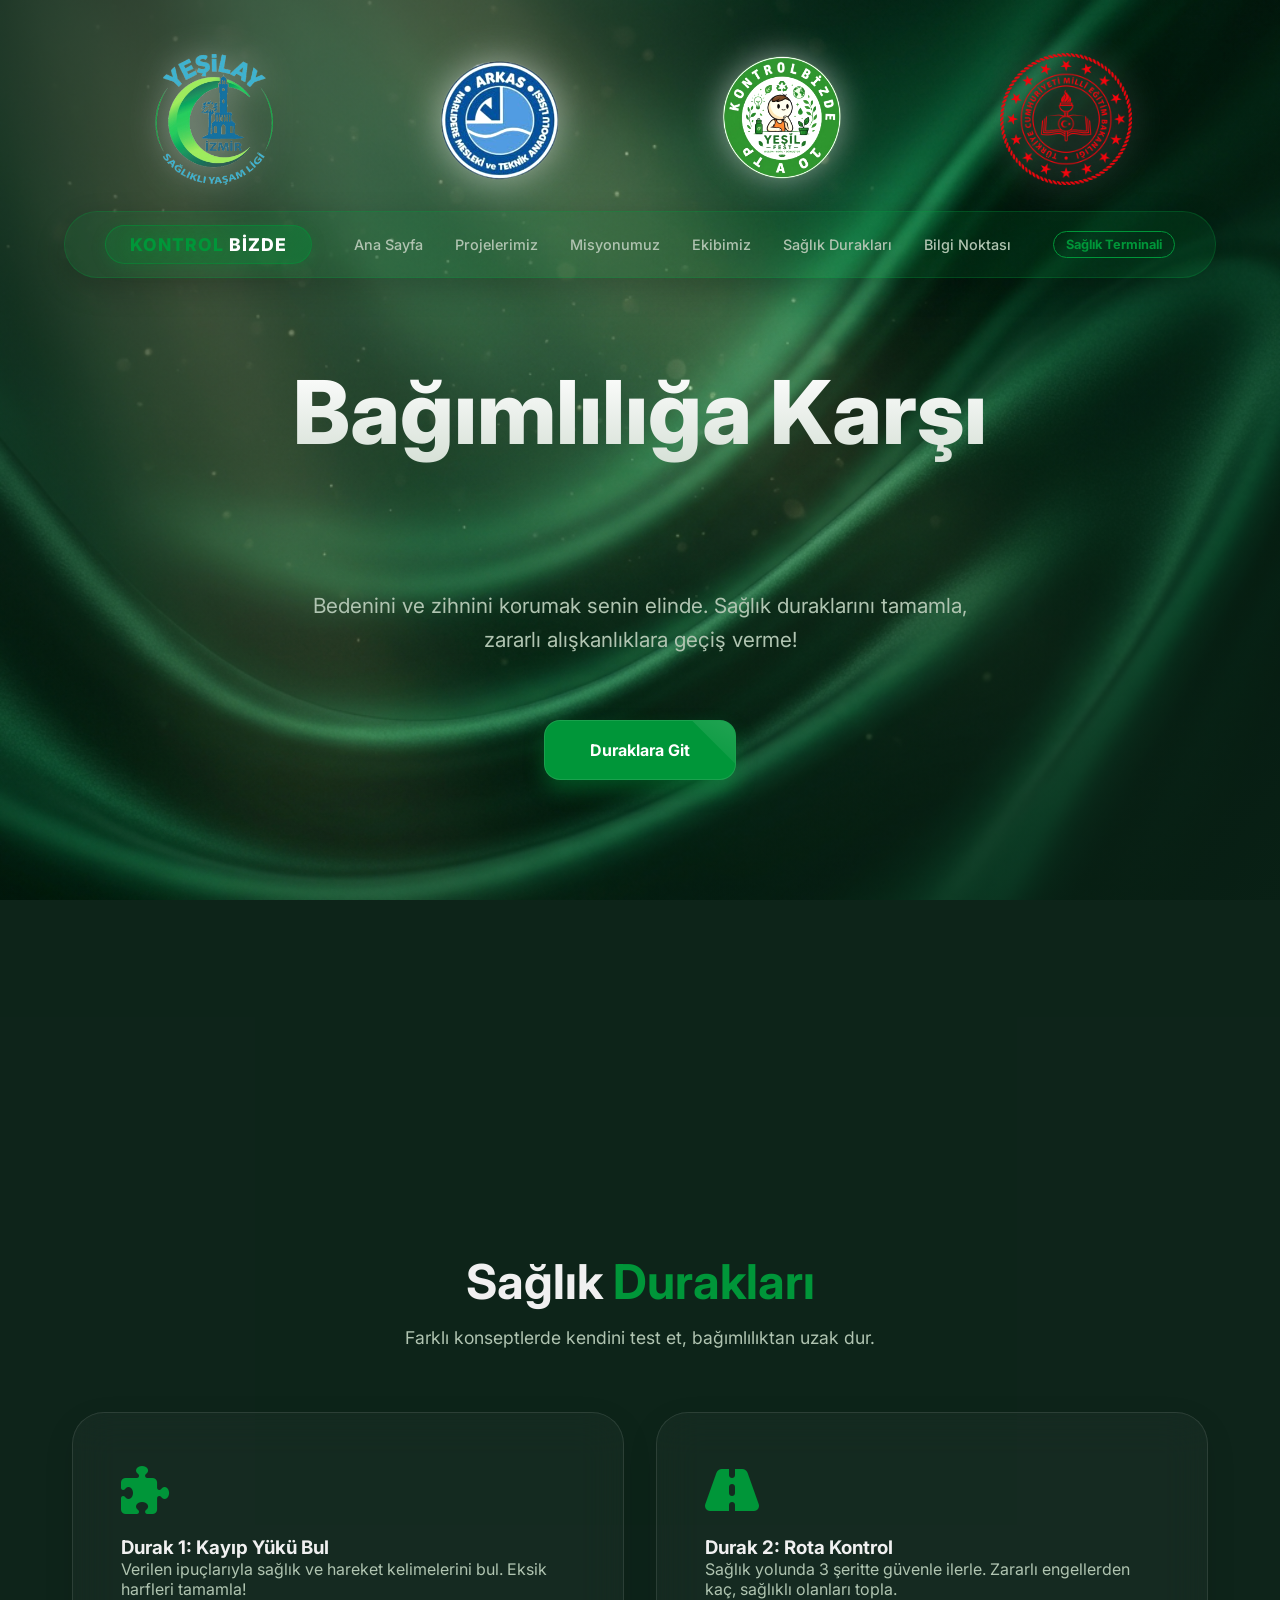
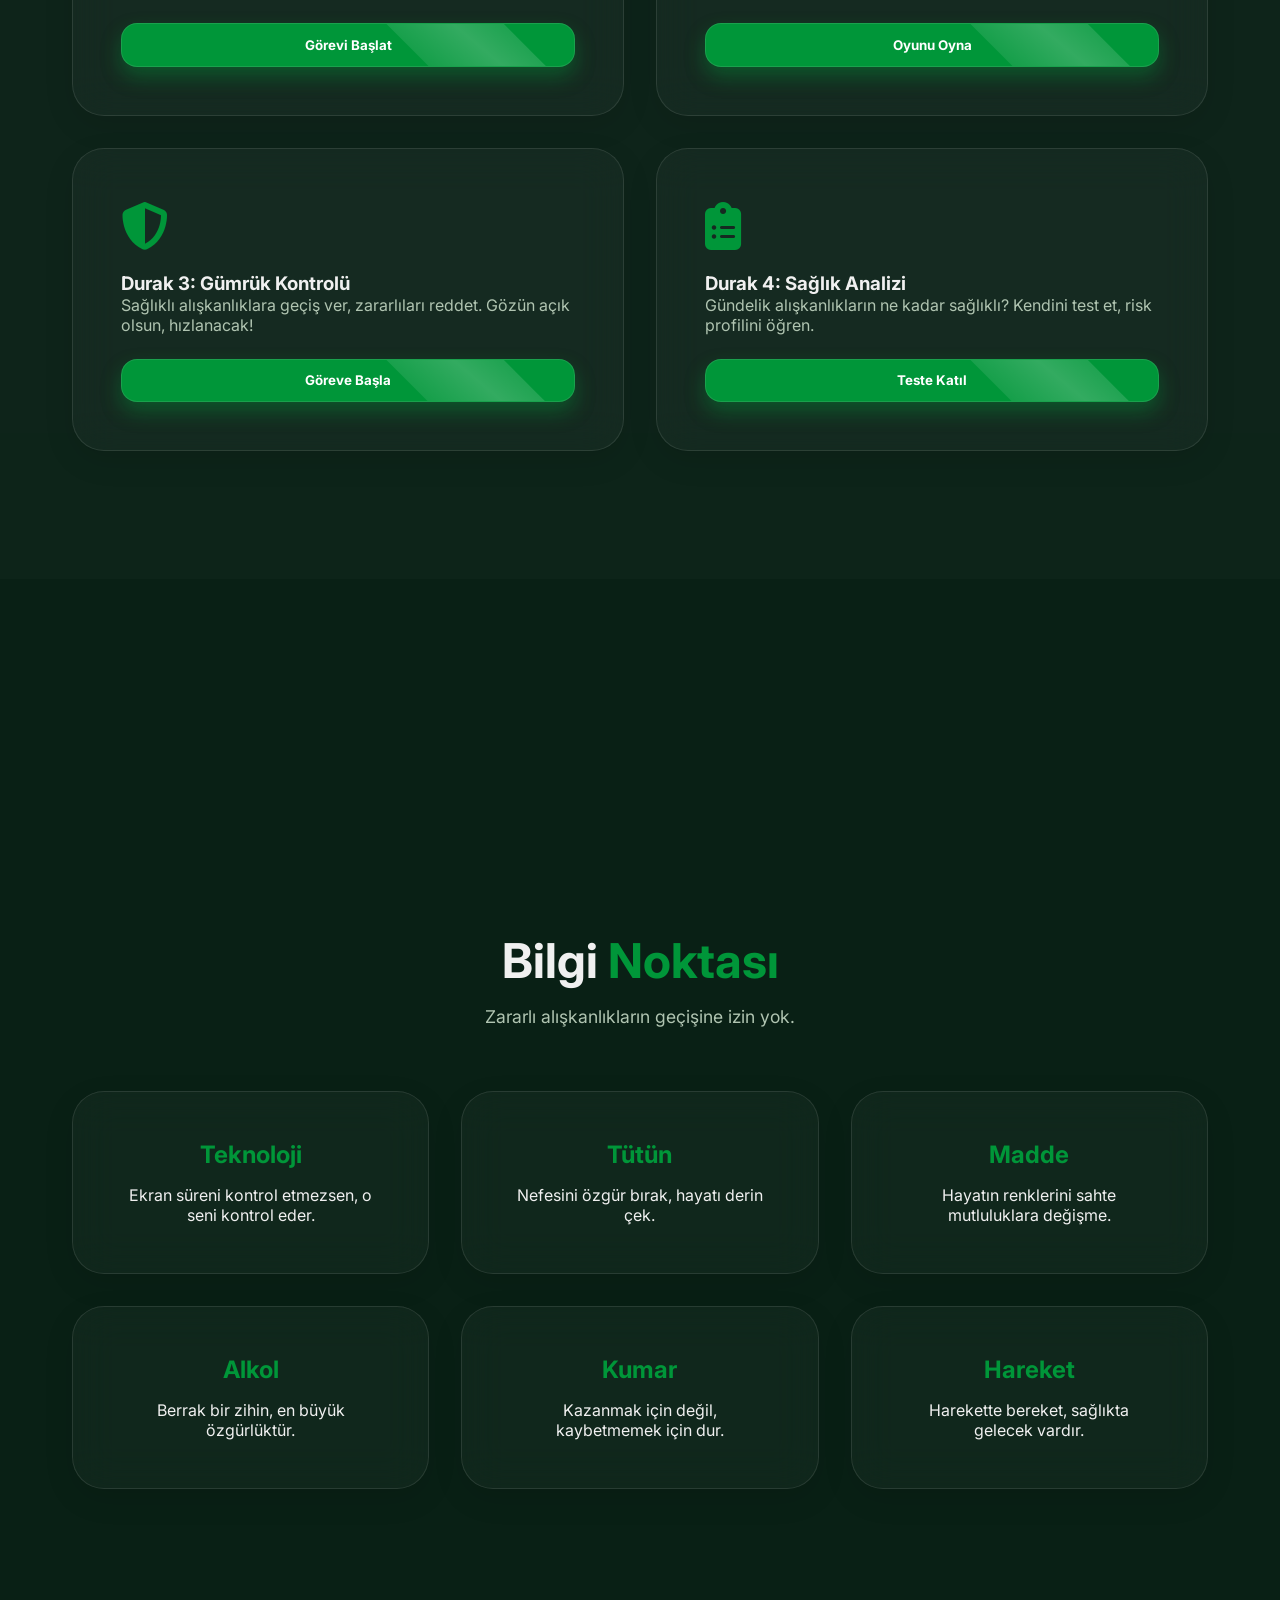
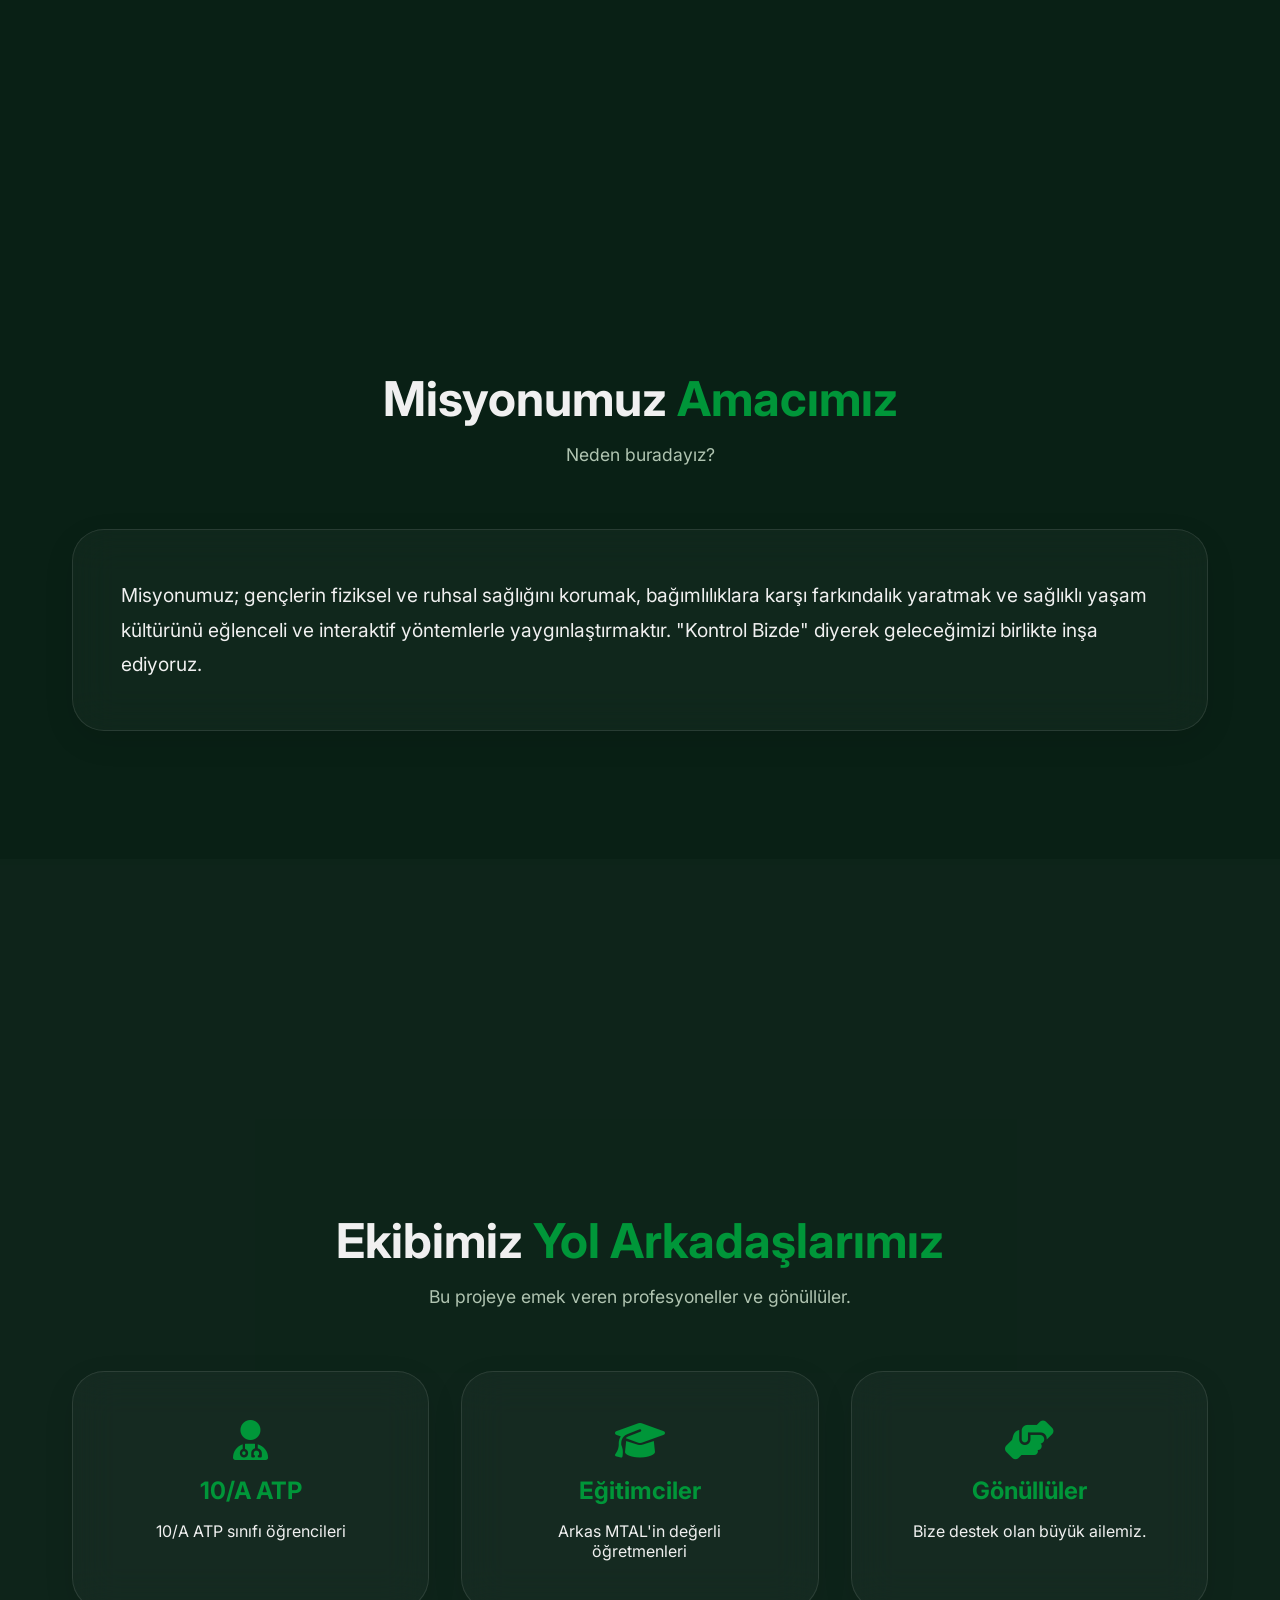
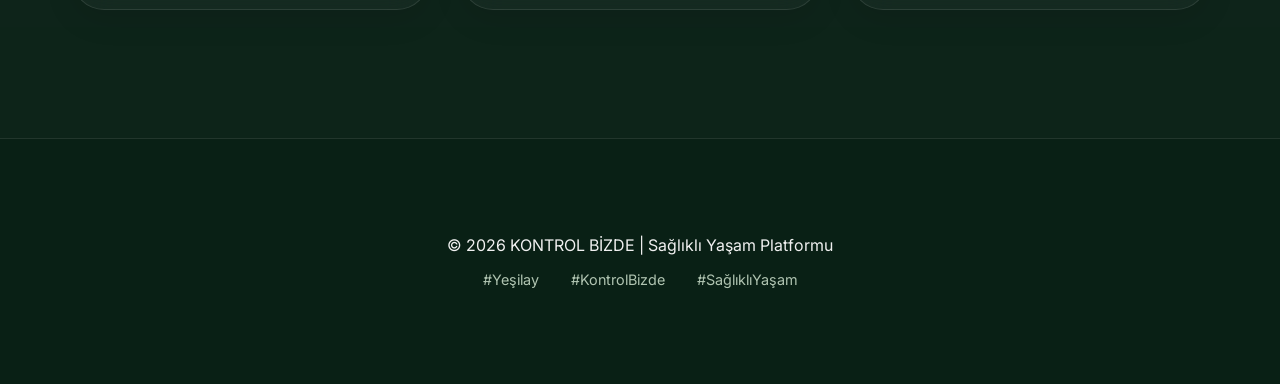
<file: index.html>
<!DOCTYPE html>
<html lang="tr">

<head>
    <meta charset="UTF-8">
    <meta name="viewport" content="width=device-width, initial-scale=1.0">
    <title>Kontrol Bizde | Sağlık Terminali</title>
    <link rel="stylesheet" href="https://cdnjs.cloudflare.com/ajax/libs/font-awesome/6.4.0/css/all.min.css">
    <link rel="stylesheet" href="style.css?v=6">
</head>

<body>
    <div class="bg-blobs">
        <div class="blob"></div>
        <div class="blob"></div>
    </div>
    
    <!-- Preload FontAwesome for Canvas -->
    <div style="font-family: 'Font Awesome 6 Free'; font-weight: 900; display: none;">&nbsp;</div>

    <div id="main-ui">
        <!-- Fixed Main Header with Frosted Effect -->
        <header class="main-header">
            <div class="top-logos">
                <a href="https://izmirsaglikliyasamligi.com" target="_blank" class="logo-circle" title="Yeşilay"><img src="logolar/yesilayLogo.png" alt="Yeşilay"></a>
                <a href="https://arkasnarlideremtal.meb.k12.tr" target="_blank" class="logo-circle" title="Arkas"><img src="logolar/arkasMtalLogo.png" alt="Arkas"></a>
                <a href="projelerimiz.html" class="logo-circle" title="Kontrol Bizde"><img src="logolar/kontrolBizdeLogo.png" alt="Kontrol Bizde"></a>
                <a href="https://www.meb.gov.tr" target="_blank" class="logo-circle" title="Milli Eğitim"><img src="logolar/mebLogo.png" alt="MEB"></a>
            </div>

            <nav class="navbar">
                <div class="container nav-content">
                    <div class="logo-wrapper">
                        <div class="logo"><span>KONTROL</span> BİZDE</div>
                    </div>
                    <ul class="nav-links">
                        <li><a href="#home">Ana Sayfa</a></li>
                        <li><a href="projelerimiz.html">Projelerimiz</a></li>
                        <li><a href="#mission">Misyonumuz</a></li>
                        <li><a href="#team">Ekibimiz</a></li>
                        <li><a href="#stations">Sağlık Durakları</a></li>
                        <li><a href="#info">Bilgi Noktası</a></li>
                    </ul>
                    <div class="mobile-menu-btn">
                        <i class="fas fa-bars"></i>
                    </div>
                    <div class="school-tag">Sağlık Terminali</div>
                </div>
            </nav>
        </header>

        <section id="home" class="hero">
            <div class="container">
                <h1>Bağımlılığa Karşı<br><span>Sağlıklı Harekete Katıl!</span></h1>
                <p>Bedenini ve zihnini korumak senin elinde. Sağlık duraklarını tamamla, zararlı alışkanlıklara geçiş
                    verme!</p>
                <div class="hero-btns">
                    <a href="#stations" class="btn btn-primary active-pulse" onclick="playSound('click')">Duraklara
                        Git</a>
                </div>
            </div>
        </section>

        <section id="stations" class="section bg-alt">
            <div class="container">
                <div class="section-header">
                    <h2>Sağlık <span>Durakları</span></h2>
                    <p>Farklı konseptlerde kendini test et, bağımlılıktan uzak dur.</p>
                </div>
                <div class="grid-2">
                    <div class="card glass">
                        <div class="icon" style="font-size: 3rem; margin-bottom: 1rem; color: var(--primary);"><i
                                class="fa-solid fa-puzzle-piece"></i></div>
                        <h3>Durak 1: Kayıp Yükü Bul</h3>
                        <p style="margin-bottom: 1.5rem; color: var(--text-muted);">Verilen ipuçlarıyla sağlık ve
                            hareket kelimelerini bul. Eksik harfleri tamamla!</p>
                        <button onclick="startGame('puzzle')" class="btn btn-primary"
                            style="padding: 0.8rem 1.5rem; width: 100%;">Görevi Başlat</button>
                    </div>
                    <div class="card glass">
                        <div class="icon" style="font-size: 3rem; margin-bottom: 1rem; color: var(--primary);"><i
                                class="fa-solid fa-road"></i></div>
                        <h3>Durak 2: Rota Kontrol</h3>
                        <p style="margin-bottom: 1.5rem; color: var(--text-muted);">Sağlık yolunda 3 şeritte güvenle
                            ilerle. Zararlı engellerden kaç, sağlıklı olanları topla.</p>
                        <button onclick="startGame('route')" class="btn btn-primary"
                            style="padding: 0.8rem 1.5rem; width: 100%;">Oyunu Oyna</button>
                    </div>
                    <div class="card glass">
                        <div class="icon" style="font-size: 3rem; margin-bottom: 1rem; color: var(--primary);"><i
                                class="fa-solid fa-shield-halved"></i></div>
                        <h3>Durak 3: Gümrük Kontrolü</h3>
                        <p style="margin-bottom: 1.5rem; color: var(--text-muted);">Sağlıklı alışkanlıklara geçiş ver,
                            zararlıları reddet. Gözün açık olsun, hızlanacak!</p>
                        <button onclick="startGame('customs')" class="btn btn-primary"
                            style="padding: 0.8rem 1.5rem; width: 100%;">Göreve Başla</button>
                    </div>
                    <div class="card glass">
                        <div class="icon" style="font-size: 3rem; margin-bottom: 1rem; color: var(--primary);"><i
                                class="fa-solid fa-clipboard-list"></i></div>
                        <h3>Durak 4: Sağlık Analizi</h3>
                        <p style="margin-bottom: 1.5rem; color: var(--text-muted);">Gündelik alışkanlıkların ne kadar
                            sağlıklı? Kendini test et, risk profilini öğren.</p>
                        <button onclick="startGame('quiz')" class="btn btn-primary"
                            style="padding: 0.8rem 1.5rem; width: 100%;">Teste Katıl</button>
                    </div>
                </div>
            </div>
        </section>

        <section id="info" class="section">
            <div class="container">
                <div class="section-header">
                    <h2>Bilgi <span>Noktası</span></h2>
                    <p>Zararlı alışkanlıkların geçişine izin yok.</p>
                </div>
                <div class="info-grid">
                    <div class="info-card glass" onclick="showInfo('tech')">
                        <h4>Teknoloji</h4>
                        <p>Ekran süreni kontrol etmezsen, o seni kontrol eder.</p>
                    </div>
                    <div class="info-card glass" onclick="showInfo('tobacco')">
                        <h4>Tütün</h4>
                        <p>Nefesini özgür bırak, hayatı derin çek.</p>
                    </div>
                    <div class="info-card glass" onclick="showInfo('substance')">
                        <h4>Madde</h4>
                        <p>Hayatın renklerini sahte mutluluklara değişme.</p>
                    </div>
                    <div class="info-card glass" onclick="showInfo('alcohol')">
                        <h4>Alkol</h4>
                        <p>Berrak bir zihin, en büyük özgürlüktür.</p>
                    </div>
                    <div class="info-card glass" onclick="showInfo('gambling')">
                        <h4>Kumar</h4>
                        <p>Kazanmak için değil, kaybetmemek için dur.</p>
                    </div>
                    <div class="info-card glass" onclick="showInfo('movement')">
                        <h4>Hareket</h4>
                        <p>Harekette bereket, sağlıkta gelecek vardır.</p>
                    </div>
                </div>
            </div>
        </section>

        <!-- Projelerimiz Artık Modal Olarak Çalışıyor, Buradan Kaldırıldı -->


        <section id="mission" class="section">
            <div class="container">
                <div class="section-header">
                    <h2>Misyonumuz <span>Amacımız</span></h2>
                    <p>Neden buradayız?</p>
                </div>
                <div class="glass">
                    <p style="font-size: 1.2rem; line-height: 1.8;">Misyonumuz; gençlerin fiziksel ve ruhsal sağlığını
                        korumak, bağımlılıklara karşı farkındalık yaratmak ve sağlıklı yaşam kültürünü eğlenceli ve
                        interaktif yöntemlerle yaygınlaştırmaktır. "Kontrol Bizde" diyerek geleceğimizi birlikte inşa
                        ediyoruz.</p>
                </div>
            </div>
        </section>

        <section id="team" class="section bg-alt">
            <div class="container">
                <div class="section-header">
                    <h2>Ekibimiz <span>Yol Arkadaşlarımız</span></h2>
                    <p>Bu projeye emek veren profesyoneller ve gönüllüler.</p>
                </div>
                <div class="info-grid">
                    <div class="glass info-card">
                        <i class="fas fa-user-md"
                            style="font-size: 2.5rem; color: var(--primary); margin-bottom: 1rem;"></i>
                        <h4>10/A ATP</h4>
                        <p>10/A ATP sınıfı öğrencileri</p>
                    </div>
                    <div class="glass info-card">
                        <i class="fas fa-graduation-cap"
                            style="font-size: 2.5rem; color: var(--primary); margin-bottom: 1rem;"></i>
                        <h4>Eğitimciler</h4>
                        <p>Arkas MTAL'in değerli öğretmenleri</p>
                    </div>
                    <div class="glass info-card">
                        <i class="fas fa-hands-helping"
                            style="font-size: 2.5rem; color: var(--primary); margin-bottom: 1rem;"></i>
                        <h4>Gönüllüler</h4>
                        <p>Bize destek olan büyük ailemiz.</p>
                    </div>
                </div>
            </div>
        </section>

        <footer class="footer">
            <div class="container">
                <p>&copy; 2026 KONTROL BİZDE | Sağlıklı Yaşam Platformu</p>
                <div class="social-links">
                    <span>#Yeşilay</span> <span>#KontrolBizde</span> <span>#SağlıklıYaşam</span>
                </div>
            </div>
        </footer>
    </div>

    <!-- Game Container Overlay -->
    <div id="game-container">
        <div class="game-header">
            <div class="logo" style="font-size: 1.2rem;"><span>SAĞLIK</span> TERMİNALİ</div>
            <div class="score-board" id="score-wrapper">
                <div id="game-stats" class="game-stats-container">
                    <div class="stat-item">SKOR: <span id="current-score" class="pulse-text">0</span></div>
                    <div id="lives-wrapper" class="stat-item lives-item" style="display: none;">CAN: <span id="current-lives">3</span></div>
                </div>
            </div>
            <button class="btn btn-exit" onclick="exitGame()">Çıkış Yap</button>
        </div>

        <div class="game-content-area">
            <!-- CANVAS GAMES (Route & Customs) -->
            <canvas id="gameCanvas"></canvas>

            <!-- QUIZ GAME (Assessment) -->
            <div id="quiz-container" class="glass-panel" style="display: none;">
                <div class="timer-wrap">
                    <div id="quiz-progress-fill"></div>
                </div>
                <div class="quiz-header">
                    <span id="quiz-progress-text">Soru 1/5</span>
                </div>
                <h2 id="quiz-question">Soru Metni</h2>
                <div id="quiz-options" class="quiz-grid"></div>
            </div>

            <!-- PUZZLE GAME (Hangman Style) -->
            <div id="puzzle-container" class="glass-panel" style="display: none;">
                <h2>Kayıp Yükü Bul</h2>
                <p id="puzzle-clue"
                    style="color: var(--accent); margin-bottom: 1rem; font-size: 1.4rem; font-style: italic;">İpucu
                    buraya gelecek</p>

                <div
                    style="display: flex; justify-content: center; align-items: center; gap: 2rem; margin-bottom: 2rem;">
                    <div id="puzzle-lives" style="color: var(--danger); font-size: 1.8rem; font-weight: 800;">Kalan Hak:
                        5</div>
                    <button class="btn btn-hint" onclick="getPuzzleHint()">Harf Al (20 Puan)</button>
                </div>

                <div id="puzzle-target" class="puzzle-target-area"></div>
                <div id="puzzle-keyboard" class="puzzle-keyboard"></div>
            </div>
        </div>

        <div id="game-overlay" class="glass-panel overlay-panel" style="display: none;">
            <h2 id="overlay-title" style="font-size: 2.5rem; margin-bottom: 1rem; color: var(--text-main);">Görev
                Tamamlandı</h2>
            <div id="overlay-msg"
                style="margin-bottom: 2rem; font-size: 1.2rem; color: var(--text-muted); line-height: 1.6;">Skorun: 0
            </div>
            <button class="btn btn-primary" onclick="restartGame()"
                style="font-size: 1.1rem; padding: 1rem 3rem;">Tekrar Dene</button>
        </div>
    </div>

    <!-- Error Flash overlay for puzzle -->
    <div id="error-flash"
        style="display: none; position: fixed; top: 0; left: 0; width: 100%; height: 100%; background: rgba(255,0,0,0.3); z-index: 999; pointer-events: none;">
    </div>

    <!-- Site Modal (Unified Internal Messaging) -->
    <div id="modal-backdrop"
        style="display: none; position: fixed; top: 0; left: 0; width: 100%; height: 100%; background: rgba(0,0,0,0.6); z-index: 1999; backdrop-filter: blur(5px);"
        onclick="closeModal()"></div>
    <div id="site-modal" class="glass-panel overlay-panel"
        style="display: none; z-index: 2000; position: fixed; text-align: center; max-width: 500px;">
        <div id="modal-icon" style="font-size: 3.5rem; color: var(--primary); margin-bottom: 1.5rem;"><i
                class="fa-solid fa-circle-info"></i></div>
        <h2 id="modal-title" style="font-size: 2.2rem; margin-bottom: 1rem; color: var(--text-main); font-weight: 800;">
            Başlık</h2>
        <div id="modal-desc"
            style="font-size: 1.2rem; color: var(--text-muted); line-height: 1.6; margin-bottom: 2.5rem;">Açıklama</div>
        <button id="modal-btn" class="btn btn-primary" onclick="closeModal()"
            style="width: 100%; font-size: 1.1rem;">Anladım</button>
    </div>

    <!-- Orientation Warning for Mobile Devices -->
    <div id="orientation-warning">
        <div class="warning-content">
            <i class="fa-solid fa-rotate rotate-animation"></i>
            <h3>Cihazınızı Döndürün</h3>
            <p>Oyunları oynamak için lütfen telefonunuzu yatay (landscape) konuma getirin.</p>
        </div>
    </div>

    <script src="app.js?v=6"></script>
</body>

</html>
</file>
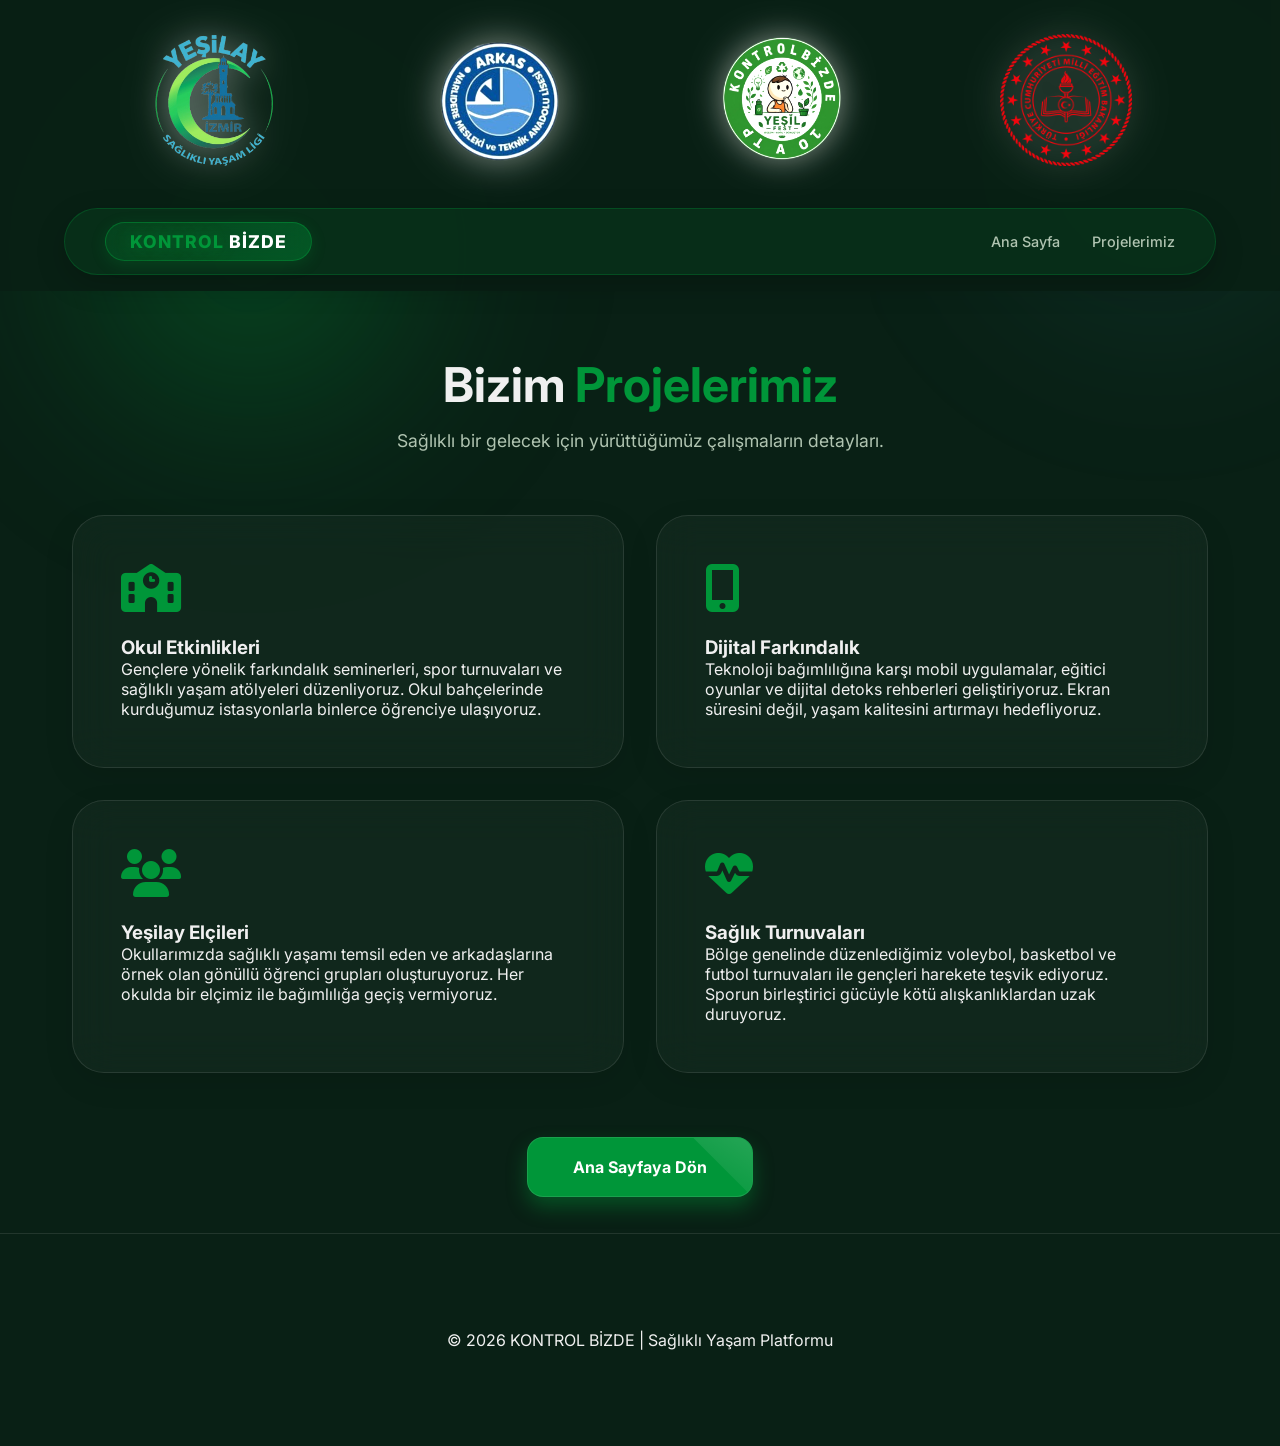
<file: projelerimiz.html>
<!DOCTYPE html>
<html lang="tr">
<head>
    <meta charset="UTF-8">
    <meta name="viewport" content="width=device-width, initial-scale=1.0">
    <title>Projelerimiz | Kontrol Bizde</title>
    <link rel="stylesheet" href="https://cdnjs.cloudflare.com/ajax/libs/font-awesome/6.4.0/css/all.min.css">
    <link rel="stylesheet" href="style.css">
</head>
<body>
    <div class="bg-blobs">
        <div class="blob"></div>
        <div class="blob"></div>
    </div>

    <header class="main-header" style="position: relative; top: 0; background: rgba(9, 32, 21, 0.95);">
        <div class="top-logos">
            <a href="https://izmirsaglikliyasamligi.com" target="_blank" class="logo-circle" title="Yeşilay"><img src="logolar/yesilayLogo.png" alt="Yeşilay"></a>
            <a href="https://arkasnarlideremtal.meb.k12.tr" target="_blank" class="logo-circle" title="Arkas"><img src="logolar/arkasMtalLogo.png" alt="Arkas"></a>
            <a href="index.html" class="logo-circle" title="Kontrol Bizde"><img src="logolar/kontrolBizdeLogo.png" alt="Kontrol Bizde"></a>
            <a href="https://www.meb.gov.tr" target="_blank" class="logo-circle" title="Milli Eğitim"><img src="logolar/mebLogo.png" alt="MEB"></a>
        </div>
        <nav class="navbar" style="margin-top: 1rem;">
            <div class="container nav-content">
                <div class="logo-wrapper">
                    <a href="index.html" style="text-decoration: none;"><div class="logo"><span>KONTROL</span> BİZDE</div></a>
                </div>
                <ul class="nav-links">
                    <li><a href="index.html">Ana Sayfa</a></li>
                    <li><a href="projelerimiz.html" class="active">Projelerimiz</a></li>
                </ul>
                <div class="mobile-menu-btn">
                    <i class="fas fa-bars"></i>
                </div>
            </div>
        </nav>
    </header>

    <main class="container" style="padding-top: 4rem;">
        <div class="section-header">
            <h2>Bizim <span>Projelerimiz</span></h2>
            <p>Sağlıklı bir gelecek için yürüttüğümüz çalışmaların detayları.</p>
        </div>

        <div class="grid-2">
            <div class="glass">
                <i class="fas fa-school" style="font-size: 3rem; color: var(--primary); margin-bottom: 1.5rem;"></i>
                <h3>Okul Etkinlikleri</h3>
                <p>Gençlere yönelik farkındalık seminerleri, spor turnuvaları ve sağlıklı yaşam atölyeleri düzenliyoruz. Okul bahçelerinde kurduğumuz istasyonlarla binlerce öğrenciye ulaşıyoruz.</p>
            </div>
            <div class="glass">
                <i class="fas fa-mobile-alt" style="font-size: 3rem; color: var(--primary); margin-bottom: 1.5rem;"></i>
                <h3>Dijital Farkındalık</h3>
                <p>Teknoloji bağımlılığına karşı mobil uygulamalar, eğitici oyunlar ve dijital detoks rehberleri geliştiriyoruz. Ekran süresini değil, yaşam kalitesini artırmayı hedefliyoruz.</p>
            </div>
            <div class="glass">
                <i class="fas fa-users" style="font-size: 3rem; color: var(--primary); margin-bottom: 1.5rem;"></i>
                <h3>Yeşilay Elçileri</h3>
                <p>Okullarımızda sağlıklı yaşamı temsil eden ve arkadaşlarına örnek olan gönüllü öğrenci grupları oluşturuyoruz. Her okulda bir elçimiz ile bağımlılığa geçiş vermiyoruz.</p>
            </div>
            <div class="glass">
                <i class="fas fa-heartbeat" style="font-size: 3rem; color: var(--primary); margin-bottom: 1.5rem;"></i>
                <h3>Sağlık Turnuvaları</h3>
                <p>Bölge genelinde düzenlediğimiz voleybol, basketbol ve futbol turnuvaları ile gençleri harekete teşvik ediyoruz. Sporun birleştirici gücüyle kötü alışkanlıklardan uzak duruyoruz.</p>
            </div>
        </div>

        <div style="text-align: center; margin-top: 4rem;">
            <a href="index.html" class="btn btn-primary">Ana Sayfaya Dön</a>
        </div>
    </main>

    <footer class="footer">
        <div class="container">
            <p>&copy; 2026 KONTROL BİZDE | Sağlıklı Yaşam Platformu</p>
        </div>
    </footer>
    <script src="app.js"></script>
</body>
</html>
</file>
<file: style.css>
@import url('https://fonts.googleapis.com/css2?family=Inter:wght@300;400;600;800&display=swap');

:root {
    --primary: #009639; /* Yeşilay Yeşili */
    --primary-glow: rgba(0, 150, 57, 0.4);
    --bg-dark: #092015; /* Çok koyu yeşil, lojistik mavisinden daha sağlık temalı */
    --bg-card: rgba(255, 255, 255, 0.05);
    --text-main: #f0f0f0;
    --text-muted: #b0c4b1;
    --accent: #4dd0e1;
    --danger: #ff4b2b;
    --glass-border: rgba(255, 255, 255, 0.1);
}

* {
    margin: 0;
    padding: 0;
    box-sizing: border-box;
    font-family: 'Inter', sans-serif;
}

body {
    background-color: var(--bg-dark);
    color: var(--text-main);
    overflow-x: hidden;
    min-height: 100vh;
    cursor: default;
}

/* 4 Logos Spread across Top */
.main-header {
    position: fixed;
    top: 1.2rem; /* Increased gap from the very top */
    left: 0;
    width: 100%;
    z-index: 2000;
    padding: 2.5rem 0 1rem 0;
    display: flex;
    flex-direction: column;
    align-items: center;
    gap: 2rem; /* Increased gap for better proportion */
    transition: all 0.4s cubic-bezier(0.4, 0, 0.2, 1);
}

.main-header.scrolled {
    top: 0;
    padding: 0.8rem 0;
    background: rgba(9, 32, 21, 0.9);
    backdrop-filter: blur(35px);
}

.top-logos {
    width: 100%;
    display: flex;
    justify-content: space-evenly;
    align-items: center;
    transition: all 0.4s ease;
}

.main-header.scrolled .top-logos {
    opacity: 0;
    height: 0;
    margin-top: -2rem;
    pointer-events: none;
}

.main-header.scrolled .navbar {
    width: 95%;
    transform: scale(0.95);
}

.letter-box {
    width: clamp(30px, 4vw, 45px);
    height: clamp(40px, 5vw, 55px);
    background: rgba(255, 255, 255, 0.05);
    border: 2px solid rgba(255, 255, 255, 0.2);
    border-radius: 8px;
    display: flex;
    justify-content: center;
    align-items: center;
    font-size: 1.5rem;
    font-weight: 800;
    color: white;
    text-shadow: 0 0 10px rgba(0, 150, 57, 0.5);
    transition: all 0.3s cubic-bezier(0.175, 0.885, 0.32, 1.275);
}

.logo-circle {
    height: 120px; /* Daha belirgin boyut */
    width: auto;
    min-width: 140px;
    background: transparent;
    border: none;
    display: flex;
    justify-content: center;
    align-items: center;
    overflow: visible;
    transition: all 0.3s ease;
}

.logo-circle img {
    height: 100%;
    width: auto;
    object-fit: contain;
    filter: drop-shadow(0 0 15px rgba(255, 255, 255, 0.5)) brightness(1.1);
    transition: all 0.3s ease;
}

/* Her logonun görsel ağırlığını eşitlemek için hassas ölçeklendirme */
.logo-circle:nth-child(1) img {
    transform: scale(1.15); /* Yeşilay'ı biraz büyütüyoruz */
    filter: drop-shadow(0 0 15px rgba(255, 255, 255, 0.5)) brightness(1.25);
}

.logo-circle:nth-child(2) img {
    transform: scale(1.25); /* Arkas aynı kalıyor */
}

.logo-circle:nth-child(3) img {
    transform: scale(1.05); /* Kontrol Bizde'yi biraz küçültüyoruz */
}

.logo-circle:nth-child(4) img {
    transform: scale(1.1); /* MEB'i hafif büyütüyoruz */
}

.logo-circle:hover img {
    filter: drop-shadow(0 0 25px rgba(255, 255, 255, 0.7)) brightness(1.3);
    /* Hover'da her logonun mevcut ölçeğine %10 ekliyoruz */
}

.logo-circle:nth-child(1):hover img { transform: scale(1.25); }
.logo-circle:nth-child(2):hover img { transform: scale(1.35); }
.logo-circle:nth-child(3):hover img { transform: scale(1.15); }
.logo-circle:nth-child(4):hover img { transform: scale(1.2); }

/* Background Animation */
.bg-blobs {
    position: fixed;
    top: 0;
    left: 0;
    width: 100%;
    height: 100%;
    z-index: -1;
    overflow: hidden;
}

.blob {
    position: absolute;
    width: 500px;
    height: 500px;
    background: radial-gradient(circle, var(--primary-glow) 0%, transparent 70%);
    border-radius: 50%;
    filter: blur(80px);
    animation: move 20s infinite alternate;
}

.blob:nth-child(2) {
    background: radial-gradient(circle, rgba(77, 208, 225, 0.1) 0%, transparent 70%);
    right: -10%;
    top: -10%;
    animation-delay: -5s;
}

@keyframes move {
    from { transform: translate(-20%, -20%) scale(1); }
    to { transform: translate(20%, 20%) scale(1.2); }
}

/* Layout */
.container {
    max-width: 1200px;
    margin: 0 auto;
    padding: 2rem;
}

.navbar {
    width: 90%;
    max-width: 1200px;
    background: rgba(0, 150, 57, 0.12); /* Subtle green tint */
    border: 1px solid rgba(0, 150, 57, 0.3); /* Greenish border */
    border-radius: 40px;
    box-shadow: 0 10px 30px rgba(0,0,0,0.2);
    transition: all 0.3s ease;
}

.nav-content {
    display: flex;
    justify-content: space-between;
    align-items: center;
    padding: 0.8rem 2.5rem;
}

.logo-wrapper {
    background: linear-gradient(135deg, rgba(0, 150, 57, 0.2), rgba(0, 150, 57, 0.4));
    padding: 8px 24px;
    border-radius: 50px;
    border: 1px solid rgba(0, 150, 57, 0.5);
    box-shadow: 0 4px 15px rgba(0, 150, 57, 0.2);
    backdrop-filter: blur(10px);
    transition: all 0.3s ease;
}

.logo-wrapper:hover {
    transform: translateY(-2px) scale(1.02);
    box-shadow: 0 8px 25px rgba(0, 150, 57, 0.4);
    background: linear-gradient(135deg, rgba(0, 150, 57, 0.3), rgba(0, 150, 57, 0.5));
}

.logo {
    font-size: 1.1rem;
    font-weight: 800;
    letter-spacing: 1px;
    color: white;
}

.logo span {
    color: var(--primary);
    text-shadow: 0 0 15px var(--primary-glow);
    font-weight: 800;
}

.nav-links {
    display: flex;
    list-style: none;
    gap: 2rem;
}

.nav-links a {
    text-decoration: none;
    color: var(--text-muted);
    font-weight: 500;
    font-size: 0.9rem;
    transition: color 0.3s ease;
}

.nav-links a:hover {
    color: var(--primary);
}

.school-tag {
    font-size: 0.8rem;
    font-weight: 700;
    color: var(--primary);
    padding: 5px 12px;
    border: 1px solid var(--primary);
    border-radius: 20px;
}

.mobile-menu-btn {
    display: none;
}

/* Sections */
.section {
    padding: 20rem 0 6rem 0;
}

.bg-alt {
    background: rgba(255, 255, 255, 0.02);
}

.section-header {
    text-align: center;
    margin-bottom: 4rem;
}

.section-header h2 {
    font-size: 3rem;
    margin-bottom: 1rem;
}

.section-header h2 span {
    color: var(--primary);
}

.section-header p {
    color: var(--text-muted);
    font-size: 1.1rem;
}

/* Hero Section */
.hero {
    text-align: center;
    min-height: 100vh;
    width: 100%;
    display: flex;
    flex-direction: column;
    justify-content: center;
    align-items: center;
    padding: 0 2rem; /* Remove top/bottom padding to let flex center it */
    animation: fadeIn 1s ease-out;
    background: url('hero-bg-clean.png') no-repeat center center;
    background-size: cover;
    margin-bottom: 0;
    position: relative;
    border: none;
    overflow: hidden;
}

.hero .container {
    padding-top: 280px; /* Increased to account for the large header height (logos + navbar) */
    display: flex;
    flex-direction: column;
    align-items: center;
    width: 100%;
}

.hero::before {
    content: '';
    position: absolute;
    top: 0;
    left: 0;
    width: 100%;
    height: 100%;
    background: linear-gradient(135deg, rgba(9, 32, 21, 0.8) 0%, rgba(0, 150, 57, 0.1) 50%, rgba(9, 32, 21, 0.98) 100%);
    z-index: 1;
}

.hero * {
    position: relative;
    z-index: 2;
}

.hero h1 {
    font-size: clamp(3rem, 8vw, 5.5rem); /* Dynamic sizing */
    font-weight: 800;
    margin-bottom: 2rem;
    line-height: 1.1;
    background: linear-gradient(to bottom, #fff, #b0c4b1);
    -webkit-background-clip: text;
    -webkit-text-fill-color: transparent;
}

.hero p {
    font-size: clamp(1rem, 2vw, 1.3rem);
    color: var(--text-muted);
    max-width: 700px;
    margin: 0 auto 4rem;
    line-height: 1.6;
}

/* Buttons */
.btn {
    padding: 1.2rem 2.8rem;
    border-radius: 16px;
    font-weight: 700;
    cursor: pointer;
    transition: all 0.3s cubic-bezier(0.4, 0, 0.2, 1);
    text-decoration: none;
    display: inline-block;
    border: 1px solid var(--glass-border);
    position: relative;
    overflow: hidden;
}

.btn::after {
    content: '';
    position: absolute;
    top: -50%;
    left: -50%;
    width: 200%;
    height: 200%;
    background: linear-gradient(to bottom right, rgba(255,255,255,0) 0%, rgba(255,255,255,0.2) 50%, rgba(255,255,255,0) 100%);
    transform: rotate(45deg) translateY(-100%);
    transition: transform 0.6s ease;
}

.btn-primary {
    background: var(--primary);
    color: white;
    box-shadow: 0 10px 20px var(--primary-glow);
}

.btn-primary:hover {
    transform: translateY(-5px);
    box-shadow: 0 15px 30px var(--primary-glow);
    filter: brightness(1.1);
}

.btn:hover::after {
    transform: rotate(45deg) translateY(100%);
}

/* Grid Systems */
.grid-2 {
    display: grid;
    grid-template-columns: 1fr 1fr;
    gap: 2rem;
}

.info-grid {
    display: grid;
    grid-template-columns: repeat(3, 1fr);
    gap: 2rem;
}

.glass {
    background: rgba(255, 255, 255, 0.03);
    backdrop-filter: blur(20px);
    -webkit-backdrop-filter: blur(20px);
    border: 1px solid rgba(255, 255, 255, 0.1);
    border-radius: 32px;
    padding: 3rem;
    transition: all 0.5s cubic-bezier(0.23, 1, 0.32, 1);
    box-shadow: 0 10px 30px rgba(0, 0, 0, 0.1);
}

.glass:hover {
    transform: translateY(-12px) scale(1.02);
    background: rgba(255, 255, 255, 0.07);
    border-color: var(--primary);
    box-shadow: 0 25px 50px rgba(0, 150, 57, 0.2);
}

.info-grid {
    display: grid;
    grid-template-columns: repeat(3, 1fr);
    gap: 2rem;
}

.info-card {
    cursor: pointer;
    text-align: center;
}

.info-card h4 {
    color: var(--primary);
    font-size: 1.5rem;
    margin-bottom: 1rem;
}

/* Footer */
.footer {
    padding: 4rem 0;
    border-top: 1px solid var(--glass-border);
    text-align: center;
}

.social-links {
    margin-top: 1rem;
    display: flex;
    justify-content: center;
    gap: 2rem;
    color: var(--text-muted);
    font-size: 0.9rem;
}

/* Game Interface */
#game-container {
    display: none;
    position: fixed;
    top: 0;
    left: 0;
    width: 100%;
    height: 100%;
    background: radial-gradient(circle at center, rgba(9, 32, 21, 0.95), rgba(4, 15, 10, 0.98));
    z-index: 100;
    padding: 2rem;
    flex-direction: column;
    backdrop-filter: blur(15px);
}

.game-header {
    display: flex;
    justify-content: space-between;
    align-items: center;
    margin-top: 0; /* Header is hidden during game, no need for large margin */
    margin-bottom: 2rem;
    padding: 1rem 2rem;
    background: rgba(255, 255, 255, 0.05);
    border: 1px solid var(--glass-border);
    border-radius: 16px;
}

.btn-exit {
    padding: 0.5rem 1.5rem;
    background: rgba(255,255,255,0.1);
    border: 1px solid rgba(255,255,255,0.2);
    color: white;
}

.btn-exit:hover {
    background: rgba(255, 60, 60, 0.4);
    border-color: rgba(255, 60, 60, 0.8);
}

.score-board {
    font-size: 1.5rem;
    font-weight: 700;
    color: var(--primary);
    text-shadow: 0 0 10px var(--primary-glow);
}

.pulse-text {
    animation: textPulse 0.3s ease-out;
}

.game-content-area {
    flex: 1;
    display: flex;
    justify-content: center;
    align-items: center;
    position: relative;
    width: 100%;
}

canvas {
    background: rgba(10, 15, 25, 0.6);
    border-radius: 20px;
    display: block;
    margin: auto;
    max-width: 100%;
    border: 1px solid var(--glass-border);
    box-shadow: 0 10px 40px rgba(0,0,0,0.5);
}

/* Glass Panels */
.glass-panel {
    background: rgba(255, 255, 255, 0.05);
    backdrop-filter: blur(24px);
    -webkit-backdrop-filter: blur(24px);
    border: 1px solid rgba(255, 255, 255, 0.1);
    border-radius: 24px;
    padding: 3rem;
    box-shadow: 0 20px 50px rgba(0,0,0,0.5);
    text-align: center;
    max-width: 800px;
    width: 90%;
}

.overlay-panel {
    position: absolute;
    top: 50%;
    left: 50%;
    transform: translate(-50%, -50%);
    z-index: 10;
    animation: modalIn 0.5s cubic-bezier(0.19, 1, 0.22, 1);
}

@keyframes modalIn {
    from { opacity: 0; transform: translate(-50%, -40%) scale(0.9); }
    to { opacity: 1; transform: translate(-50%, -50%) scale(1); }
}

.btn-hint {
    background: rgba(0, 150, 57, 0.15);
    border: 1px solid var(--primary);
    color: white;
    padding: 0.6rem 1.5rem;
    font-size: 0.9rem;
}

.game-stats-container {
    display: flex;
    gap: 3rem;
    align-items: center;
    background: rgba(255, 255, 255, 0.03);
    padding: 0.5rem 2rem;
    border-radius: 50px;
    border: 1px solid rgba(255,255,255,0.1);
}

.stat-item {
    font-size: 1.1rem;
    letter-spacing: 1px;
    font-weight: 800;
}

.lives-item {
    color: var(--danger);
    text-shadow: 0 0 10px rgba(255, 75, 43, 0.4);
}

/* Quiz Styles */
.timer-wrap {
    width: 100%;
    height: 8px;
    background: rgba(255,255,255,0.1);
    border-radius: 4px;
    margin-bottom: 2rem;
    overflow: hidden;
}

#quiz-progress-fill {
    height: 100%;
    width: 0%;
    background: var(--primary);
    box-shadow: 0 0 10px var(--primary);
    transition: width 0.3s ease-out;
}

.quiz-header {
    color: var(--text-muted);
    font-size: 0.9rem;
    margin-bottom: 1rem;
    text-transform: uppercase;
    letter-spacing: 2px;
}

#quiz-question {
    font-size: 2rem;
    margin-bottom: 2.5rem;
    line-height: 1.4;
}

.quiz-grid {
    display: flex;
    flex-direction: column;
    gap: 1rem;
    max-width: 650px;
    margin: 0 auto;
}

.quiz-btn {
    display: flex;
    align-items: center;
    padding: 1.2rem 1.5rem;
    font-size: 1.1rem;
    background: rgba(255, 255, 255, 0.05);
    border: 1px solid rgba(255, 255, 255, 0.2);
    color: white;
    border-radius: 12px;
    cursor: pointer;
    transition: all 0.3s ease;
    text-align: left;
}

.quiz-btn .option-letter {
    display: flex;
    justify-content: center;
    align-items: center;
    width: 40px;
    height: 40px;
    border-radius: 50%;
    background: rgba(255,255,255,0.1);
    margin-right: 1.5rem;
    font-weight: bold;
    color: var(--accent);
    flex-shrink: 0;
}

.quiz-btn:hover {
    background: rgba(255, 255, 255, 0.15);
    border-color: var(--accent);
    transform: translateX(10px);
    box-shadow: 0 5px 15px rgba(77, 208, 225, 0.2);
}

/* Puzzle Styles */
.puzzle-target-area {
    min-height: 80px;
    border-radius: 16px;
    margin-bottom: 2rem;
    display: flex;
    flex-direction: column;
    justify-content: center;
    align-items: center;
    gap: 0.8rem;
    padding: 1rem;
}

.letter-box {
    width: clamp(35px, 8vw, 60px);
    height: clamp(45px, 10vw, 70px);
    display: flex;
    justify-content: center;
    align-items: center;
    font-size: clamp(1.2rem, 4vw, 2rem);
    font-weight: bold;
    background: rgba(0,0,0,0.3);
    border-bottom: 4px solid var(--text-muted);
    border-radius: 8px;
    color: white;
    text-transform: uppercase;
    transition: all 0.3s ease;
}

.letter-box.filled {
    background: rgba(0, 150, 57, 0.2);
    border-bottom-color: var(--primary);
    box-shadow: 0 -10px 20px rgba(0, 150, 57, 0.2) inset;
    animation: popIn 0.3s cubic-bezier(0.175, 0.885, 0.32, 1.275);
}

.letter-box.hinted {
    background: rgba(77, 208, 225, 0.2);
    border-bottom-color: var(--accent);
}

.puzzle-keyboard {
    display: flex;
    justify-content: center;
    gap: 0.5rem;
    flex-wrap: wrap;
    max-width: 650px;
    margin: 0 auto;
}

.key-btn {
    width: clamp(32px, 7vw, 45px);
    height: clamp(42px, 9vw, 55px);
    font-size: clamp(0.9rem, 2.5vw, 1.2rem);
    font-weight: 600;
    border-radius: 8px;
    background: rgba(255,255,255,0.1);
    border: 1px solid rgba(255,255,255,0.2);
    color: white;
    cursor: pointer;
    transition: all 0.2s ease;
    display: flex;
    justify-content: center;
    align-items: center;
}

.key-btn:hover:not(.disabled) {
    background: rgba(255,255,255,0.3);
    transform: translateY(-2px);
}

.key-btn.disabled {
    opacity: 0.2;
    cursor: default;
    background: rgba(0,0,0,0.5);
    border-color: transparent;
}

/* Animations */
@keyframes fadeIn {
    from { opacity: 0; transform: translateY(20px); }
    to { opacity: 1; transform: translateY(0); }
}

@keyframes popIn {
    0% { transform: scale(0); opacity: 0; }
    100% { transform: scale(1); opacity: 1; }
}

@keyframes pulse {
    0% { transform: scale(1); }
    50% { transform: scale(1.05); }
    100% { transform: scale(1); }
}

@keyframes textPulse {
    0% { transform: scale(1); color: #fff; }
    50% { transform: scale(1.5); color: var(--primary); }
    100% { transform: scale(1); color: var(--primary); }
}

.active-pulse {
    animation: pulse 2s infinite;
}

@keyframes flashRed {
    0% { background: rgba(255, 0, 0, 0.4); }
    100% { background: transparent; }
}

@keyframes float {
    0% { transform: translateY(0px); }
    50% { transform: translateY(-12px); }
    100% { transform: translateY(0px); }
}

.flash-error {
    animation: flashRed 0.5s ease-out;
}

/* --- Responsive Design --- */

/* Medium Devices (Tablets, 992px and down) */
@media (max-width: 992px) {
    .container { padding: 1.5rem; }
    .hero h1 { font-size: 3.5rem; }
    .nav-links { gap: 1rem; }
    .nav-links a { font-size: 0.9rem; }
}

/* Small Devices (Phones, 768px and down) */
@media (max-width: 768px) {
    .main-header {
        top: 0.5rem;
        padding: 0.5rem 0;
        gap: 0.5rem;
    }
    
    .top-logos { 
        display: flex;
        justify-content: center;
        gap: clamp(10px, 3vw, 20px); 
        padding: 0 10px;
        margin-bottom: 0.5rem;
    }
    
    .logo-circle {
        min-width: 60px;
        width: clamp(60px, 15vw, 100px);
        height: clamp(50px, 12vw, 80px);
    }

    .navbar { width: 95%; }
    
    .nav-links {
        display: none; /* Hidden by default on mobile */
        position: absolute;
        top: 100%;
        left: 0;
        width: 100%;
        background: rgba(9, 32, 21, 0.98);
        backdrop-filter: blur(20px);
        flex-direction: column;
        padding: 2rem;
        gap: 1.5rem;
        border-radius: 0 0 30px 30px;
        border: 1px solid rgba(0, 150, 57, 0.3);
        border-top: none;
        z-index: 1000;
    }

    .nav-links.active {
        display: flex;
        animation: fadeIn 0.3s ease-out;
    }

    .mobile-menu-btn {
        display: block;
        font-size: 1.5rem;
        color: white;
        cursor: pointer;
    }

    .school-tag {
        display: none;
    }

    /* Modal & Panel Fixes for Mobile */
    .glass-panel {
        width: 92% !important;
        max-width: 92% !important;
        max-height: 85vh;
        overflow-y: auto;
        padding: 1.5rem !important;
    }

    #site-modal, .overlay-panel {
        width: 92% !important;
        max-width: 92% !important;
        max-height: 85vh;
        overflow-y: auto;
        padding: 1.5rem !important;
        left: 50% !important;
        top: 50% !important;
        transform: translate(-50%, -50%) !important;
    }

    #modal-title { font-size: 1.6rem !important; }
    #modal-desc { font-size: 1rem !important; margin-bottom: 1.5rem !important; }
    #modal-icon { font-size: 2.5rem !important; margin-bottom: 1rem !important; }

    /* Quiz Mobile Fix */
    #quiz-container {
        padding: 1rem !important;
    }
    
    .quiz-grid {
        grid-template-columns: 1fr !important;
        gap: 0.8rem !important;
    }

    .quiz-btn {
        padding: 1rem !important;
        font-size: 0.95rem !important;
    }

    /* Game Container Fix */
    #game-container {
        padding: 10px;
        flex-direction: column;
    }

    .game-header {
        padding: 0.5rem;
        flex-wrap: wrap;
        justify-content: center;
        gap: 10px;
    }

    .game-content-area {
        flex: 1 !important;
        min-height: 0 !important;
        margin: 5px 0 !important;
        height: auto !important;
    }

    .btn-exit {
        position: static !important;
        margin-top: 10px;
        width: 100%;
    }

    /* Hero Responsive */
    .hero { min-height: auto; padding: 13rem 1.5rem 5rem 1.5rem; }
    .hero .container { padding-top: 0; }
    .hero h1 { font-size: 2.2rem; }
    .hero p { font-size: 1rem; margin-bottom: 2rem; }
    
    .grid-2, .grid-3, .info-grid {
        grid-template-columns: 1fr;
        gap: 1.5rem;
    }

    .section-header h2 { font-size: 1.8rem; }
}

/* Extra Small Devices */
@media (max-width: 480px) {
    .top-logos { gap: 8px; padding: 0 2px; }
    .logo-circle { min-width: 40px; width: 45px; height: 45px; }
    .logo-wrapper { padding: 4px 10px; }
    .logo { font-size: 0.85rem; }
    .hero h1 { font-size: 1.6rem; }
    .section-header h2 { font-size: 1.6rem; }
    
    .card.glass { padding: 1.5rem; }
}

/* Landscape Orientation optimization */
@media (max-height: 500px) and (orientation: landscape) {
    .main-header {
        position: relative !important;
        top: 0 !important;
        padding: 0.5rem 0 !important;
        gap: 0.5rem !important;
        background: rgba(9, 32, 21, 0.95) !important;
    }
    
    .top-logos {
        display: none !important;
    }

    .hero {
        padding: 4rem 1.5rem 2rem 1.5rem !important;
        min-height: auto !important;
    }
    
    .hero .container {
        padding-top: 0 !important;
    }

    .section {
        padding: 4rem 0 2rem 0 !important;
    }

    #game-container {
        padding: 8px !important;
    }

    .game-header {
        padding: 0.3rem 1rem !important;
        margin-bottom: 0.5rem !important;
        border-radius: 10px !important;
    }

    .game-content-area {
        margin: 0 !important;
        height: calc(100vh - 65px) !important;
    }

    .game-stats-container {
        gap: 1.5rem !important;
        padding: 0.2rem 1.2rem !important;
    }

    .stat-item {
        font-size: 0.95rem !important;
    }

    .btn-exit {
        padding: 0.3rem 1rem !important;
        font-size: 0.85rem !important;
        margin-top: 0 !important;
        width: auto !important;
    }
    
    /* Quiz Landscape Adjustments */
    #quiz-container {
        padding: 0.5rem 1rem !important;
    }
    .quiz-header {
        margin-bottom: 0.5rem !important;
    }
    #quiz-question {
        font-size: 1.1rem !important;
        margin-bottom: 0.8rem !important;
    }
    
    .quiz-grid {
        display: grid !important;
        grid-template-columns: repeat(2, 1fr) !important;
        gap: 0.5rem !important;
        max-width: 750px !important;
    }

    .quiz-btn {
        padding: 0.4rem 0.8rem !important;
        font-size: 0.85rem !important;
        border-radius: 8px !important;
    }

    .quiz-btn .option-letter {
        width: 30px !important;
        height: 30px !important;
        margin-right: 0.8rem !important;
        font-size: 0.85rem !important;
    }

    /* Puzzle Landscape Adjustments */
    #puzzle-container {
        padding: 0.2rem 0.5rem !important;
    }
    #puzzle-container h2 {
        display: none !important;
    }
    #puzzle-clue {
        font-size: 0.9rem !important;
        margin-bottom: 0.1rem !important;
        line-height: 1.1 !important;
    }
    #puzzle-container > div:nth-of-type(1) {
        margin-bottom: 0.2rem !important;
        gap: 0.5rem !important;
    }
    #puzzle-lives {
        font-size: 0.9rem !important;
    }
    .btn-hint {
        padding: 0.2rem 0.5rem !important;
        font-size: 0.75rem !important;
    }
    .puzzle-target-area {
        min-height: 30px !important;
        margin-bottom: 0.2rem !important;
        padding: 0.1rem !important;
        gap: 0.2rem !important;
    }
    .letter-box {
        width: clamp(20px, 3.5vw, 32px) !important;
        height: clamp(24px, 4vw, 36px) !important;
        font-size: 0.9rem !important;
        border-width: 2px !important;
    }
    .puzzle-keyboard {
        gap: 0.15rem !important;
    }
    .key-btn {
        width: clamp(18px, 3vw, 26px) !important;
        height: clamp(24px, 4vw, 32px) !important;
        font-size: 0.75rem !important;
        margin: 1px !important;
    }
}

/* Orientation Warning Overlay */
#orientation-warning {
    display: none;
    position: fixed;
    top: 0;
    left: 0;
    width: 100vw;
    height: 100vh;
    background: #092015;
    z-index: 99999;
    flex-direction: column;
    justify-content: center;
    align-items: center;
    text-align: center;
    padding: 2rem;
    box-sizing: border-box;
}

#orientation-warning .warning-content {
    max-width: 400px;
    display: flex;
    flex-direction: column;
    align-items: center;
    gap: 1rem;
}

#orientation-warning h3 {
    font-size: 1.8rem;
    color: #fff;
    font-weight: 800;
    margin: 0;
}

#orientation-warning p {
    font-size: 1rem;
    color: var(--text-muted);
    line-height: 1.5;
    margin: 0;
}

#orientation-warning .rotate-animation {
    font-size: 4.5rem;
    color: var(--primary);
    animation: rotateDevice 2.5s infinite ease-in-out;
}

@keyframes rotateDevice {
    0% { transform: rotate(0deg); }
    50% { transform: rotate(-90deg); }
    100% { transform: rotate(0deg); }
}

@media (max-width: 992px) and (orientation: portrait) {
    body.game-active #orientation-warning {
        display: flex;
    }
}
</file>
